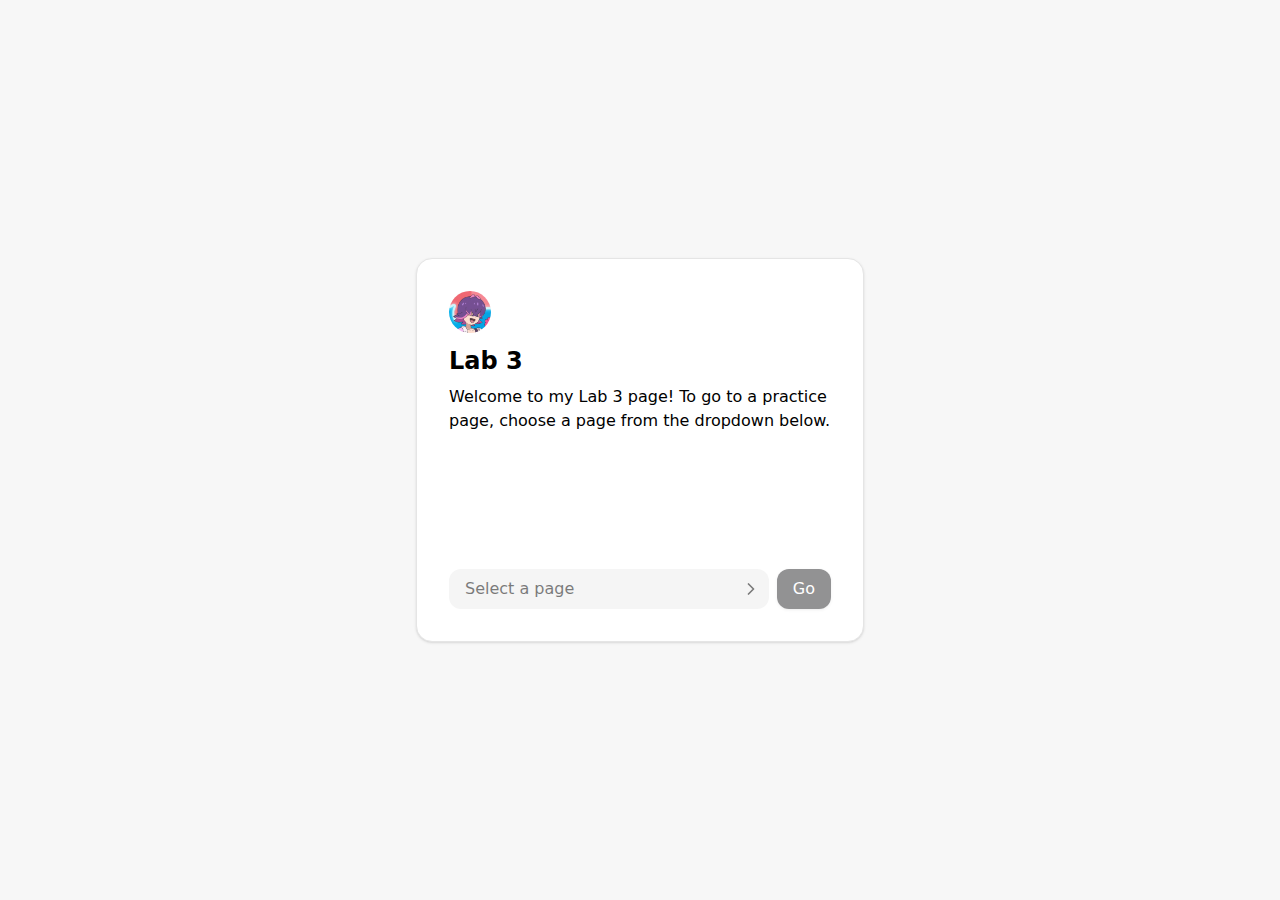
<file: index.html>
<html>

<head>
    <title>Lab 3</title>
    <link rel="stylesheet" href="index.css">
    <meta name="theme-color" content="#f5f5f5" media="(prefers-color-scheme: light)">
    <meta name="theme-color" content="#18181b" media="(prefers-color-scheme: dark)">
</head>

<body class="tr-off">
    <div id="card" class="tr-off">
        <div id="card-content">
            <div id="card-header">
                <img src="assets/icon.png" id="icon">
                <div id="card-header-text">
                    <h2 class="text-2xl tr-off font-semibold">Lab 3</h2>
                    <p class="tr-off">Welcome to my Lab 3 page! To go to a practice page, choose a page from the dropdown below.</p>
                </div>
            </div>
            <div id="page-select">
                <div style="width: 100%; display: flex; position: relative; flex-direction: column;">
                    <button class="dropdown tr-off" id="page-dropdown">
                        <p class="dropdown-text tr-off">Select a page</p>
                        <svg width="20" height="24" style="opacity: 0.5;" viewBox="0 0 24 24" fill="none" id="dropdown-icon"
                            xmlns="http://www.w3.org/2000/svg">
                            <path d="M9 18L15 12L9 6" stroke="currentColor" stroke-width="2" stroke-linecap="round"
                                stroke-linejoin="round" />
                        </svg>
                    </button>

                    <div id="dropdown-content">
                        <button class="dropdown-item transition-all" id="profile-selector" tabindex="0">Profile</button>
                        <button class="dropdown-item transition-all" id="css-controls-selector" tabindex="0">CSS Controls</button>
                        <button class="dropdown-item transition-all" id="password-selector" tabindex="0">Password Verification</button>
                        <button class="dropdown-item transition-all" id="mult-selector" tabindex="0">Multiplication Table</button>
                    </div>
                </div>
                <button id="go-button" disabled class="tr-off">Go</button>
            </div>
        </div>
    </div>

    <script src="index.js"></script>
</body>

</html>
</file>
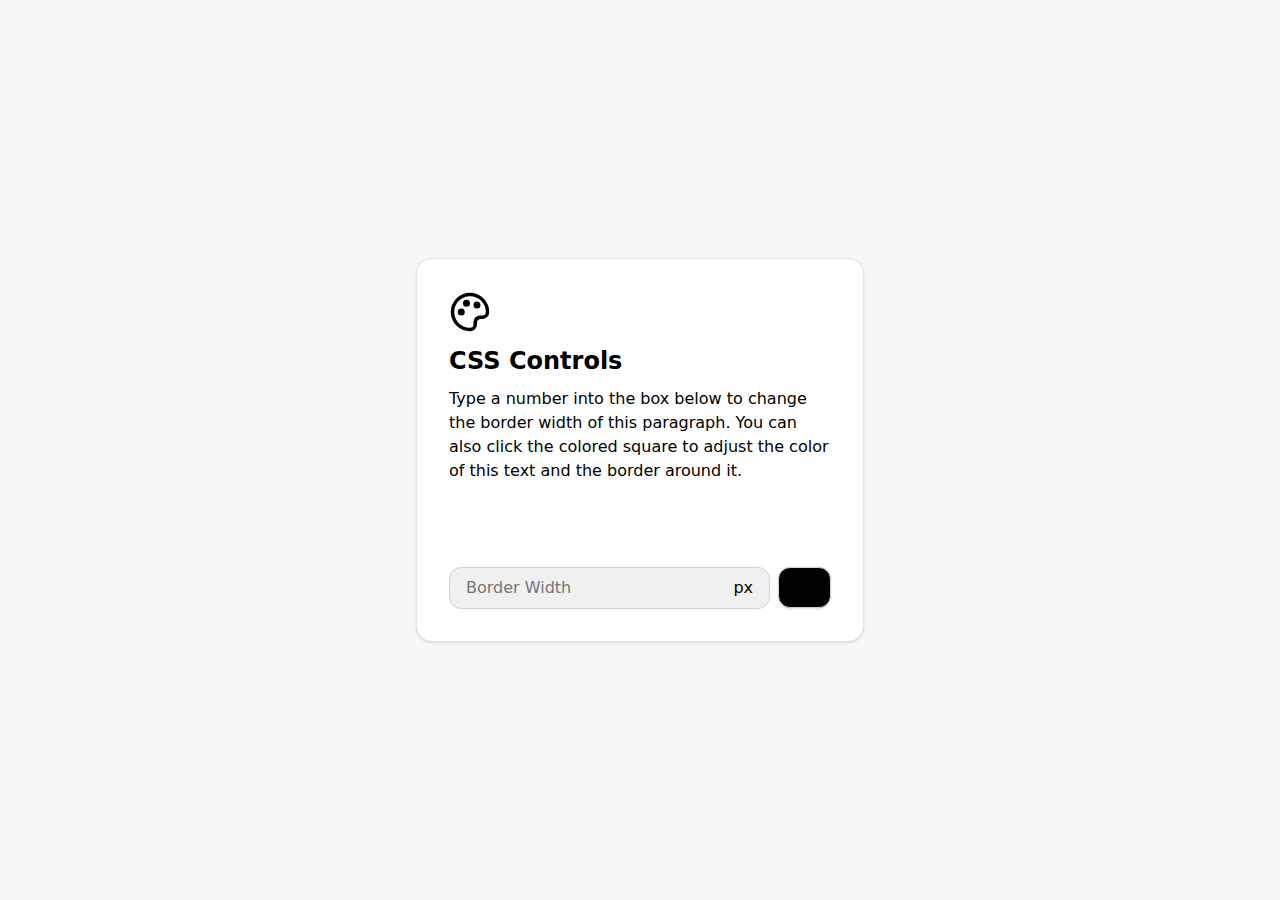
<file: css-controls/index.html>
<html>

<head>
    <title>CSS Controls &bull; Lab 3</title>
    <link rel="stylesheet" href="css-controls.css">
    <meta name="theme-color" content="#f5f5f5" media="(prefers-color-scheme: light)">
    <meta name="theme-color" content="#18181b" media="(prefers-color-scheme: dark)">
</head>

<body class="tr-off">
    <div id="card" class="tr-off">
        <div id="card-content">
            <div id="card-header">
                <svg id="palette" width="42" height="42" id='icon' class='tr-off' viewBox="0 0 24 24" fill="none" xmlns="http://www.w3.org/2000/svg">
                    <path
                        d="M2 12C2 17.5228 6.47715 22 12 22C13.6569 22 15 20.6569 15 19V18.5C15 18.0356 15 17.8034 15.0257 17.6084C15.2029 16.2622 16.2622 15.2029 17.6084 15.0257C17.8034 15 18.0356 15 18.5 15H19C20.6569 15 22 13.6569 22 12C22 6.47715 17.5228 2 12 2C6.47715 2 2 6.47715 2 12Z"
                        stroke="currentColor" stroke-width="2" stroke-linecap="round" stroke-linejoin="round" />
                    <path
                        d="M7 13C7.55228 13 8 12.5523 8 12C8 11.4477 7.55228 11 7 11C6.44772 11 6 11.4477 6 12C6 12.5523 6.44772 13 7 13Z"
                        stroke="currentColor" stroke-width="2" stroke-linecap="round" stroke-linejoin="round" />
                    <path
                        d="M16 9C16.5523 9 17 8.55228 17 8C17 7.44772 16.5523 7 16 7C15.4477 7 15 7.44772 15 8C15 8.55228 15.4477 9 16 9Z"
                        stroke="currentColor" stroke-width="2" stroke-linecap="round" stroke-linejoin="round" />
                    <path
                        d="M10 8C10.5523 8 11 7.55228 11 7C11 6.44772 10.5523 6 10 6C9.44772 6 9 6.44772 9 7C9 7.55228 9.44772 8 10 8Z"
                        stroke="currentColor" stroke-width="2" stroke-linecap="round" stroke-linejoin="round" />
                </svg>
                <div id="card-header-text">
                    <h2 class="text-2xl tr-off font-semibold">CSS Controls</h2>
                    <p class="tr-off" id="target-paragraph">Type a number into the box below to change the border width of this paragraph. You can also click the colored square to adjust the color of this text and the border around it.</p>
                </div>
            </div>
            <div id="css-form">
                <div class="text-field tr-off" id="border-width-wrapper">
                    <input type="number" id="border-text-field" placeholder="Border Width" class="tr-off" autocomplete="off">
                    <p class="select-none tr-off" id="picker-px-label">px</p>
                </div>
                <!-- it is nearly impossible to style input[type=color]. -->
                <!-- i tried and it nearly killed me. -->
                <!-- so, i'm just wrapping it in a div, making it invisible, and then using the containing div as the color picker -->
                <!-- clicking the div will dispatch a click to the input element, which will handle the actual consumption of color values. -->
                <div id="color-picker" class="tr-off">
                    <input type="color" id="color-input" value="#00000">
                </div>

            </div>
        </div>
    </div>
    <script src="css-controls.js"></script>
</body>

</html>
</file>
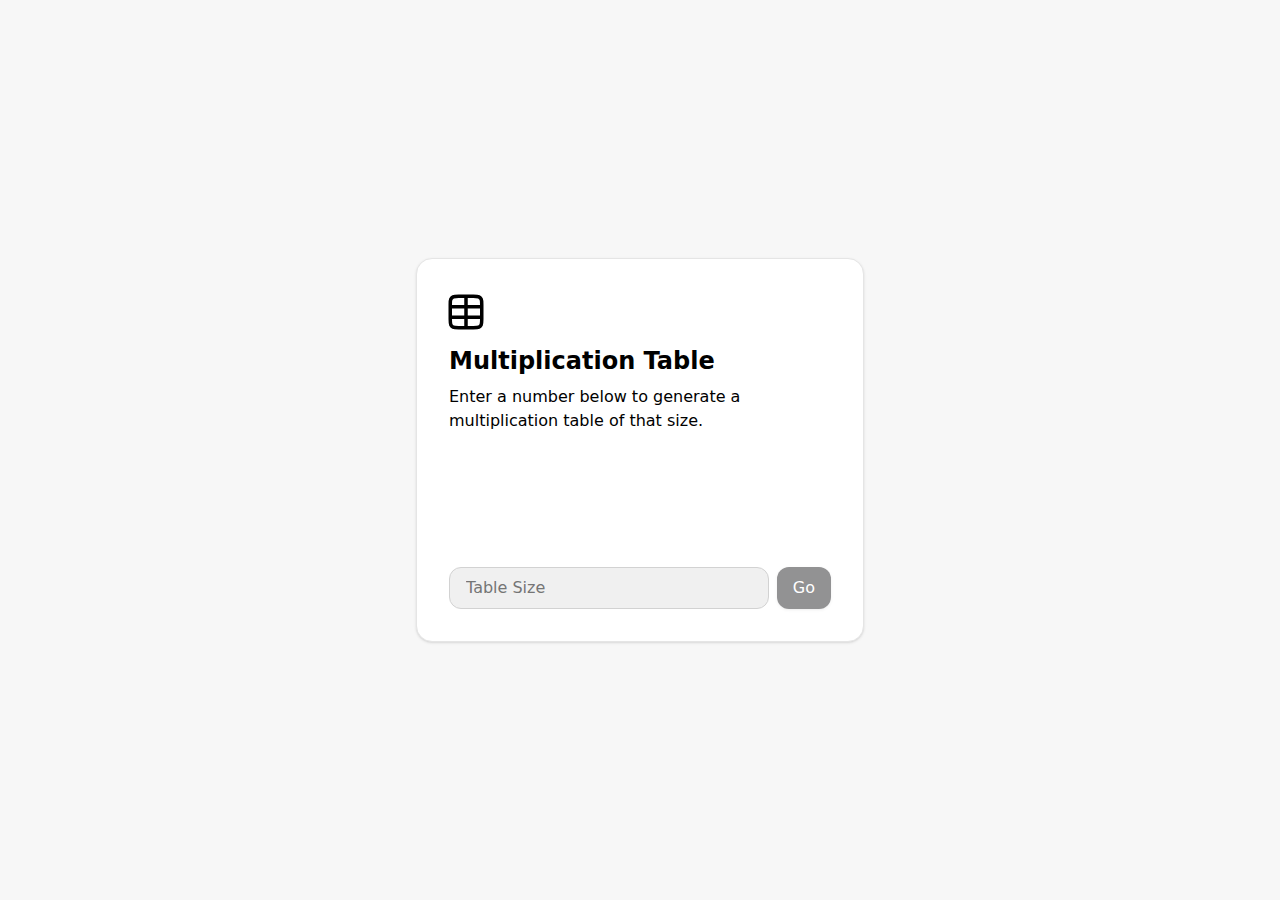
<file: mult/index.html>
<html>

<head>
    <title>Multiplication Table &bull; Lab 3</title>
    <link rel="stylesheet" href="index.css">
    <meta name="theme-color" content="#f5f5f5" media="(prefers-color-scheme: light)">
    <meta name="theme-color" content="#18181b" media="(prefers-color-scheme: dark)">
</head>

<body class="tr-off">
    <div id="card" class="tr-off">
        <div id="card-content">
            <div id="card-header">
                <svg width="42" height="42" viewBox="0 0 24 24" id="icon" class="tr-off" fill="none" xmlns="http://www.w3.org/2000/svg">
                    <path
                        d="M3 9H21M3 15H21M12 3V21M7.8 3H16.2C17.8802 3 18.7202 3 19.362 3.32698C19.9265 3.6146 20.3854 4.07354 20.673 4.63803C21 5.27976 21 6.11984 21 7.8V16.2C21 17.8802 21 18.7202 20.673 19.362C20.3854 19.9265 19.9265 20.3854 19.362 20.673C18.7202 21 17.8802 21 16.2 21H7.8C6.11984 21 5.27976 21 4.63803 20.673C4.07354 20.3854 3.6146 19.9265 3.32698 19.362C3 18.7202 3 17.8802 3 16.2V7.8C3 6.11984 3 5.27976 3.32698 4.63803C3.6146 4.07354 4.07354 3.6146 4.63803 3.32698C5.27976 3 6.11984 3 7.8 3Z"
                        stroke="currentColor" stroke-width="2" stroke-linecap="round" stroke-linejoin="round" />
                </svg>
                <div id="card-header-text">
                    <h2 class="text-2xl tr-off font-semibold">Multiplication Table</h2>
                    <p class="tr-off">Enter a number below to generate a multiplication table of that size.</p>
                </div>
            </div>
            <div id="mult-form">
                <input type="number" id="mult-input" class="tr-off text-field" placeholder="Table Size">
                <button id="go-button" disabled class="tr-off">Go</button>
            </div>
        </div>
    </div>

    <script src="index.js"></script>
</body>

</html>
</file>
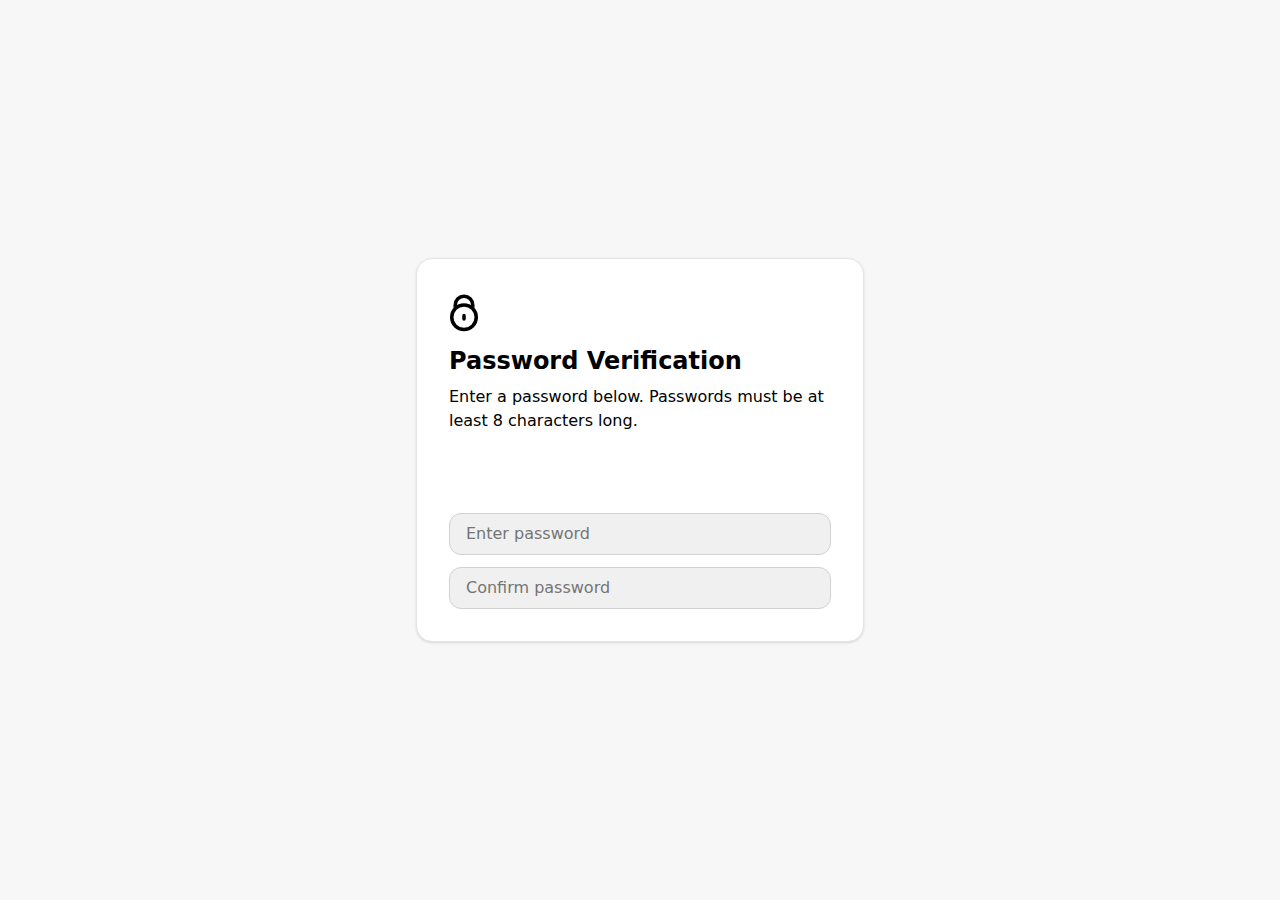
<file: password/index.html>
<html>

<head>
    <title>Password Verification &bull; Lab 3</title>
    <link rel="stylesheet" href="password.css">
    <meta name="theme-color" content="#f5f5f5" media="(prefers-color-scheme: light)">
    <meta name="theme-color" content="#18181b" media="(prefers-color-scheme: dark)">
</head>

<body class="tr-off">
    <div id="card" class="tr-off">
        <div id="card-content">
            <div id="card-header">
                <svg width="42" height="42" id='icon' class='tr-off' viewBox="0 0 24 24" fill="none" xmlns="http://www.w3.org/2000/svg">
                    <path
                        d="M7.10102 10H7V8C7 5.23858 9.23858 3 12 3C14.7614 3 17 5.23858 17 8V10H16.899M12 14V16M19 15C19 18.866 15.866 22 12 22C8.13401 22 5 18.866 5 15C5 11.134 8.13401 8 12 8C15.866 8 19 11.134 19 15Z"
                        stroke="currentColor" stroke-width="2" stroke-linecap="round" stroke-linejoin="round" />
                </svg>
                <div id="card-header-text">
                    <h2 class="text-2xl tr-off font-semibold">Password Verification</h2>
                    <p class="tr-off">Enter a password below. Passwords must be at least 8 characters long.</p>
                </div>
            </div>
            <div id="password-form">
                <p id="password-status-text" class="hidden"></p>
                <div id="password-fields">
                    <input type="password" id="password" placeholder="Enter password" class="tr-off password-field"
                        autocomplete="off">
                    <input type="password" id="confirm-password" placeholder="Confirm password"
                        class="tr-off password-field" autocomplete="off">
                </div>
            </div>
        </div>
    </div>

    <script src="password.js"></script>
</body>

</html>
</file>
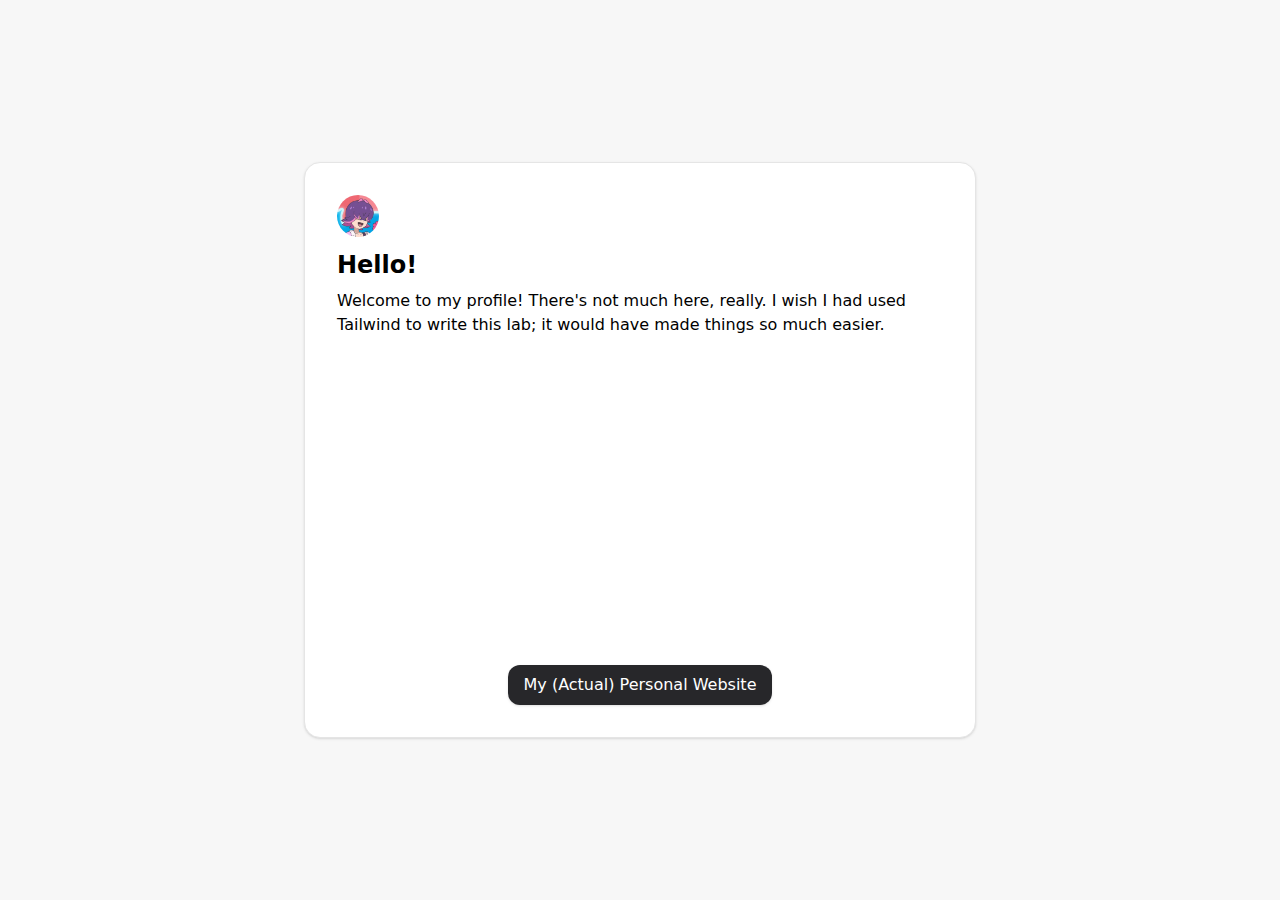
<file: profile/index.html>
<html>

<head>
    <title>Profile &bull; Lab 3</title>
    <link rel="stylesheet" href="index.css">
    <meta name="theme-color" content="#f5f5f5" media="(prefers-color-scheme: light)">
    <meta name="theme-color" content="#18181b" media="(prefers-color-scheme: dark)">
</head>

<body class="tr-off">
    <div id="card" class="tr-off">
        <div id="card-content">
            <div id="card-header">
                <img src="../assets/icon.png" id="icon">
                <div id="card-header-text">
                    <h2 class="text-2xl tr-off font-semibold">Hello!</h2>
                    <p class="tr-off">Welcome to my profile! There's not much here, really. I wish I had used Tailwind to write this lab; it would have made things so much easier.</p>
                </div>
            </div>
            <div id="card-lower-content">
                <iframe width="420" height="236" src="https://www.youtube.com/embed/sqK-jh4TDXo?si=hcbcCzrUvFzzFsx6" title="YouTube video player" class="yt-vid" frameborder="0" allow="accelerometer; autoplay; clipboard-write; encrypted-media; gyroscope; picture-in-picture; web-share" referrerpolicy="strict-origin-when-cross-origin" allowfullscreen></iframe>
                <a href="https://solarphlare.com" id="personal-anchor" class="tr-off">My (Actual) Personal Website</a>
            </div>
        </div>
    </div>
    <script src="index.js"></script>
</body>
</html>
</file>
<file: index.css>
@import url('https://fonts.googleapis.com/css2?family=Inter:ital,opsz,wght@0,14..32,100..900;1,14..32,100..900&display=swap');

*, *::before, *::after {
    box-sizing: border-box;
    margin: 0;
    padding: 0;
    font-family: system-ui, -apple-system, BlinkMacSystemFont, 'Inter', 'Segoe UI', Roboto, Oxygen, Ubuntu, Cantarell, 'Open Sans', 'Helvetica Neue', sans-serif;
}

html, body {
    background-color: rgb(245 245 245 / 0.6);
    width: 100%;
    height: 100%;
    display: flex;
    justify-content: center;
    align-items: center;
    line-height: 1.5;
    transition-property: background-color;
    transition-duration: 300ms;
    transition-timing-function: cubic-bezier(0.4, 0, 0.2, 1);
}

.tr-off {
    transition: none !important;
}

/* https://stackoverflow.com/a/45890842 */
button, input[type="submit"], input[type="reset"] {
    background: none;
    color: inherit;
    border: none;
    padding: 0;
    font: inherit;
    cursor: pointer;
    outline: inherit;
}

#card {
    background: white;
    box-shadow: 0 1px 3px 0 rgb(0 0 0 / 0.1), 0 1px 2px -1px rgb(0 0 0 / 0.1);
    border: solid #e5e5e5 0.5px;
    height: 24rem;
    width: 28rem;
    border-radius: 1rem;
    padding: 2rem;
    transition-property: border-color, background-color, box-shadow;
    transition-duration: 300ms;
    transition-timing-function: cubic-bezier(0.4, 0, 0.2, 1);
}

#card-content {
    display: flex;
    flex-direction: column;
    justify-content: space-between;
    height: 100%;
}

#card-header {
    display: flex;
    flex-direction: column;
    gap: 0.5rem;
}

#card-header-text {
    display: flex;
    flex-direction: column;
    gap: 0.5rem;
}

#card-header-text > h2, #card-header-text > p {
    transition-property: color;
    transition-duration: 300ms;
    transition-timing-function: cubic-bezier(0.4, 0, 0.2, 1);
}

#icon {
    margin-bottom: 0.25rem;
    border-radius: 100%;
    width: 2.625rem;
    height: 2.625rem;
    transition-property: scale, box-shadow;
    transition-duration: 200ms;
    transition-timing-function: cubic-bezier(0.4, 0, 0.2, 1);
    cursor: pointer;
}

#icon:hover {
    box-shadow: 0 1px 3px 0 rgb(0 0 0 / 0.1), 0 1px 2px -1px rgb(0 0 0 / 0.1);
    scale: 1.05;
}

#icon:active {
    scale: 0.95;
}

.text-2xl {
    font-size: 1.5rem;
    line-height: 2rem;
}

.transition-all {
    transition-property: color, background-color, border-color, outline-color, text-decoration-color, fill, stroke, --tw-gradient-from, --tw-gradient-via, --tw-gradient-to, opacity, box-shadow, transform, translate, scale, rotate, filter, -webkit-backdrop-filter, backdrop-filter, display, content-visibility, overlay, pointer-events;
    transition-duration: 300ms;
    transition-timing-function: cubic-bezier(0.4, 0, 0.2, 1);
}

.font-semibold {
    font-weight: 600;
}

#page-select {
    display: flex;
    gap: 0.5rem;
}

.dropdown {
    flex: 1;
    background-color: #f5f5f5;
    padding: 0.5rem 0.5rem 0.5rem 1rem;
    border-radius: 0.75rem;
    display: flex;
    justify-content: space-between;
    cursor: pointer;
    transition-property: background-color;
    transition-duration: 300ms;
    transition-timing-function: cubic-bezier(0.4, 0, 0.2, 1);
}

#dropdown-content {
    display: none;
    position: absolute;
    flex-direction: column;
    margin-top: 3rem;
    z-index: 1;
    width: 100%;
    border-radius: 0.75rem;
    background-color: white;
    padding: 0.75rem 0;
    box-shadow: 0 1px 3px 0 rgb(0 0 0 / 0.1), 0 1px 2px -1px rgb(0 0 0 / 0.1);
    border: solid #e5e5e5 0.5px;
}

.dropdown-item {
    padding: 0.25rem 1rem;
    /* cursor: pointer; */
    width: 100%;
    text-align: left;
    user-select: none;
    -webkit-user-select: none;
}

.dropdown-item:hover {
    background-color: #f5f5f5;
}

.dropdown > .dropdown-text {
    opacity: 50%;
    display: inline-block;
    transition-property: background-color, color;
    transition-duration: 300ms;
    transition-timing-function: cubic-bezier(0.4, 0, 0.2, 1);
    user-select: none;
    -webkit-user-select: none;
}

#dropdown-icon {
    transition-duration: 300ms;
    transition-property: transform;
    transition-timing-function: cubic-bezier(0.4, 0, 0.2, 1);
    opacity: 50%;
}

#go-button {
    padding: 0.5rem 1rem;
    background-color: #27272a;
    cursor: pointer;
    color: white;
    border-radius: 0.75rem;
    box-shadow: 0 1px 3px 0 rgb(0 0 0 / 0.1), 0 1px 2px -1px rgb(0 0 0 / 0.1);
    transition-property: background-color, box-shadow, opacity, color;
    transition-duration: 300ms;
    transition-timing-function: cubic-bezier(0.4, 0, 0.2, 1);
    -webkit-user-select: none;
    user-select: none;
}

#go-button:hover {
    background-color: #3f3f46;
}

#go-button:disabled {
    opacity: 0.5;
    pointer-events: none;
    cursor: default;
}

@media (prefers-color-scheme: dark) {
    html, body {
        background-color: rgb(24 24 27);
        color: white;
    }

    #card {
        background: rgb(39 39 42);
        box-shadow: 0 1px 3px 0 #090909, 0 1px 2px -1px #090909;
        border: solid #404040 0.5px;
    }

    #go-button {
        color: black;
        background-color: #e4e4e7;
    }

    #go-button:hover {
        background-color: #a1a1aa;
    }

    .dropdown {
        color: white;
        background-color: #3f3f46;
    }

    #icon:hover {
        box-shadow: 0 1px 3px 0 rgb(200 200 200 / 0.1), 0 1px 2px -1px rgb(200 200 200 / 0.1);
    }

    #dropdown-content {
        background-color: #27272a;
        box-shadow: 0 1px 3px 0 #090909, 0 1px 2px -1px #090909;
        border: solid #404040 0.5px;
    }

    .dropdown-item:hover {
        background-color: #3f3f46;
    }
}
</file>
<file: css-controls/css-controls.css>
@import url('https://fonts.googleapis.com/css2?family=Inter:ital,opsz,wght@0,14..32,100..900;1,14..32,100..900&display=swap');

*, *::before, *::after {
    box-sizing: border-box;
    margin: 0;
    padding: 0;
    font-family: system-ui, -apple-system, BlinkMacSystemFont, 'Inter', 'Segoe UI', Roboto, Oxygen, Ubuntu, Cantarell, 'Open Sans', 'Helvetica Neue', sans-serif;
}

html, body {
    background-color: rgb(245 245 245 / 0.6);
    width: 100%;
    height: 100%;
    display: flex;
    justify-content: center;
    align-items: center;
    line-height: 1.5;
    transition-property: background-color;
    transition-duration: 300ms;
    transition-timing-function: cubic-bezier(0.4, 0, 0.2, 1);
}

.tr-off {
    transition: none !important;
}

/* https://stackoverflow.com/a/45890842 */
button, input {
    background: none;
    color: inherit;
    border: none;
    padding: 0;
    font: inherit;
    outline: inherit;
}

/* https://stackoverflow.com/a/22306944 */
input[type=number]::-webkit-inner-spin-button,
input[type=number]::-webkit-outer-spin-button {
    -webkit-appearance: none;
    -moz-appearance: none;
    appearance: none;
    margin: 0;
}

input[type=number] {
    -moz-appearance: textfield; /* Firefox */
    appearance: none;
}

#card {
    background: white;
    box-shadow: 0 1px 3px 0 rgb(0 0 0 / 0.1), 0 1px 2px -1px rgb(0 0 0 / 0.1);
    border: solid #e5e5e5 0.5px;
    height: 24rem;
    width: 28rem;
    border-radius: 1rem;
    padding: 2rem;
    transition-property: border-color, background-color, box-shadow;
    transition-duration: 300ms;
    transition-timing-function: cubic-bezier(0.4, 0, 0.2, 1);
    overflow: scroll;
}

#card-content {
    display: flex;
    flex-direction: column;
    justify-content: space-between;
    height: 100%;
    gap: 1rem;
}

#card-header {
    display: flex;
    flex-direction: column;
    gap: 0.5rem;
}

#card-header-text {
    display: flex;
    flex-direction: column;
    gap: 0.5rem;
}

#palette {
    transition-property: color;
    transition-duration: 300ms;
    transition-timing-function: cubic-bezier(0.4, 0, 0.2, 1);
    margin-bottom: 2px;
}

#card-header-text > h2, #card-header-text > p {
    transition-property: color, border, padding;
    transition-duration: 300ms;
    transition-timing-function: cubic-bezier(0.4, 0, 0.2, 1);
    border-radius: 0.75rem;
}

.font-semibold {
    font-weight: 600;
}

#css-form {
    width: 100%;
    display: flex;
    gap: 0.5rem;
}

.text-field {
    background-color: #f0f0f0;
    padding: 0.5rem 0.5rem 0.5rem 1rem;
    border-radius: 0.75rem;
    border-color: rgb(210 210 210);
    border-width: 0.5px;
    border-style: solid;
    transition-property: border-color, background-color, border-width;
    transition-duration: 300ms;
    transition-timing-function: cubic-bezier(0.4, 0, 0.2, 1);
    flex: 1;
}

#border-width-wrapper {
    display: flex;
    padding-right: 1rem;
    gap: 0.25rem;
}

#border-text-field {
    flex: 1;
}

#color-picker {
    border-radius: 0.75rem;
    background-color: black;
    border-color: rgb(210 210 210);
    border-width: 0.5px;
    border-style: solid;
    cursor: pointer;
    display: flex;
    justify-content: center;
    align-items: end;
    width: 3.3125rem;
    height: 2.5625rem; /* 41px */
    transition-property: border-color, background-color;
    transition-duration: 300ms;
    transition-timing-function: cubic-bezier(0.4, 0, 0.2, 1);
    box-shadow: 0 1px 3px 0 rgb(0 0 0 / 0.1), 0 1px 2px -1px rgb(0 0 0 / 0.1);
}

#color-input {
    width: 5px;
    height: 5px;
    z-index: -10;
}

#picker-px-label {
    transition-property: color;
    transition-duration: 300ms;
    transition-timing-function: cubic-bezier(0.4, 0, 0.2, 1);
}

.select-none {
    user-select: none;
    -webkit-user-select: none;
    cursor: default;
}

@media (prefers-color-scheme: dark) {
    html, body {
        background-color: rgb(24 24 27);
        color: white;
    }

    #card {
        background: rgb(39 39 42);
        box-shadow: 0 1px 3px 0 #090909, 0 1px 2px -1px #090909;
        border: solid #404040 0.5px;
    }

    .text-field {
        background-color: #3f3f46;
        border-width: 1px !important;
        border-color: rgb(83, 83, 102);
    }
}
</file>
<file: mult/index.css>
@import url('https://fonts.googleapis.com/css2?family=Inter:ital,opsz,wght@0,14..32,100..900;1,14..32,100..900&display=swap');

*, *::before, *::after {
    box-sizing: border-box;
    margin: 0;
    padding: 0;
    font-family: system-ui, -apple-system, BlinkMacSystemFont, 'Inter', 'Segoe UI', Roboto, Oxygen, Ubuntu, Cantarell, 'Open Sans', 'Helvetica Neue', sans-serif;
}

html, body {
    background-color: rgb(245 245 245 / 0.6);
    width: 100%;
    height: 100%;
    display: flex;
    justify-content: center;
    align-items: center;
    line-height: 1.5;
    transition-property: background-color;
    transition-duration: 300ms;
    transition-timing-function: cubic-bezier(0.4, 0, 0.2, 1);
}

.tr-off {
    transition: none !important;
}

/* https://stackoverflow.com/a/45890842 */
button, input {
    background: none;
    color: inherit;
    border: none;
    padding: 0;
    font: inherit;
    outline: inherit;
}

/* https://stackoverflow.com/a/22306944 */
input[type=number]::-webkit-inner-spin-button,
input[type=number]::-webkit-outer-spin-button {
    -webkit-appearance: none;
    -moz-appearance: none;
    appearance: none;
    margin: 0;
}

input[type=number] {
    -moz-appearance: textfield; /* Firefox */
    appearance: none;
}

#card {
    background: white;
    box-shadow: 0 1px 3px 0 rgb(0 0 0 / 0.1), 0 1px 2px -1px rgb(0 0 0 / 0.1);
    border: solid #e5e5e5 0.5px;
    height: 24rem;
    width: 28rem;
    border-radius: 1rem;
    padding: 2rem;
    transition-property: border-color, background-color, box-shadow;
    transition-duration: 300ms;
    transition-timing-function: cubic-bezier(0.4, 0, 0.2, 1);
}

#card-content {
    display: flex;
    flex-direction: column;
    justify-content: space-between;
    height: 100%;
}

#card-header {
    display: flex;
    flex-direction: column;
    gap: 0.5rem;
}

#card-header-text {
    display: flex;
    flex-direction: column;
    gap: 0.5rem;
}

#card-header-text > h2, #card-header-text > p {
    transition-property: color;
    transition-duration: 300ms;
    transition-timing-function: cubic-bezier(0.4, 0, 0.2, 1);
}

#icon {
    transition-property: color;
    transition-duration: 300ms;
    transition-timing-function: cubic-bezier(0.4, 0, 0.2, 1);
    margin-bottom: 4px;
    margin-left: -4px;
}

#go-button {
    padding: 0.5rem 1rem;
    background-color: #27272a;
    cursor: pointer;
    color: white;
    border-radius: 0.75rem;
    box-shadow: 0 1px 3px 0 rgb(0 0 0 / 0.1), 0 1px 2px -1px rgb(0 0 0 / 0.1);
    transition-property: background-color, box-shadow, opacity, color;
    transition-duration: 300ms;
    transition-timing-function: cubic-bezier(0.4, 0, 0.2, 1);
    -webkit-user-select: none;
    user-select: none;
}

#go-button:hover {
    background-color: #3f3f46;
}

#go-button:disabled {
    opacity: 0.5;
    pointer-events: none;
    cursor: default;
}

.text-2xl {
    font-size: 1.5rem;
    line-height: 2rem;
}

.font-semibold {
    font-weight: 600;
}

.text-field {
    background-color: #f0f0f0;
    padding: 0.5rem 0.5rem 0.5rem 1rem;
    border-radius: 0.75rem;
    border-color: rgb(210 210 210);
    border-width: 0.5px;
    border-style: solid;
    transition-property: border-color, background-color, border-width;
    transition-duration: 300ms;
    transition-timing-function: cubic-bezier(0.4, 0, 0.2, 1);
    flex: 1;
}

#mult-form {
    display: flex;
    gap: 0.5rem;
}

#mult-input {
    flex: 1;
}

@media (prefers-color-scheme: dark) {
    html, body {
        background-color: rgb(24 24 27);
        color: white;
    }

    #card {
        background: rgb(39 39 42);
        box-shadow: 0 1px 3px 0 #090909, 0 1px 2px -1px #090909;
        border: solid #404040 0.5px;
    }

    .text-field {
        background-color: #3f3f46;
        border-width: 1px !important;
        border-color: rgb(83, 83, 102);
    }

    #go-button {
        color: black;
        background-color: #e4e4e7;
    }

    #go-button:hover {
        background-color: #a1a1aa;
    }
}
</file>
<file: password/password.css>
@import url('https://fonts.googleapis.com/css2?family=Inter:ital,opsz,wght@0,14..32,100..900;1,14..32,100..900&display=swap');

*, *::before, *::after {
    box-sizing: border-box;
    margin: 0;
    padding: 0;
    font-family: system-ui, -apple-system, BlinkMacSystemFont, 'Inter', 'Segoe UI', Roboto, Oxygen, Ubuntu, Cantarell, 'Open Sans', 'Helvetica Neue', sans-serif;
}

html, body {
    background-color: rgb(245 245 245 / 0.6);
    width: 100%;
    height: 100%;
    display: flex;
    justify-content: center;
    align-items: center;
    line-height: 1.5;
    transition-property: background-color;
    transition-duration: 300ms;
    transition-timing-function: cubic-bezier(0.4, 0, 0.2, 1);
}

.tr-off {
    transition: none !important;
}

/* https://stackoverflow.com/a/45890842 */
button, input {
    background: none;
    color: inherit;
    border: none;
    padding: 0;
    font: inherit;
    outline: inherit;
}

#card {
    background: white;
    box-shadow: 0 1px 3px 0 rgb(0 0 0 / 0.1), 0 1px 2px -1px rgb(0 0 0 / 0.1);
    border: solid #e5e5e5 0.5px;
    height: 24rem;
    width: 28rem;
    border-radius: 1rem;
    padding: 2rem;
    transition-property: border-color, background-color, box-shadow;
    transition-duration: 300ms;
    transition-timing-function: cubic-bezier(0.4, 0, 0.2, 1);
}

#card-content {
    display: flex;
    flex-direction: column;
    justify-content: space-between;
    height: 100%;
}

#card-header {
    display: flex;
    flex-direction: column;
    gap: 0.5rem;
}

#card-header-text {
    display: flex;
    flex-direction: column;
    gap: 0.5rem;
}

#card-header-text > h2, #card-header-text > p {
    transition-property: color;
    transition-duration: 300ms;
    transition-timing-function: cubic-bezier(0.4, 0, 0.2, 1);
}

#icon {
    transition-property: color;
    transition-duration: 300ms;
    transition-timing-function: cubic-bezier(0.4, 0, 0.2, 1);
    margin-bottom: 4px;
    margin-left: -6px;
}

.text-2xl {
    font-size: 1.5rem;
    line-height: 2rem;
}

.font-semibold {
    font-weight: 600;
}

.transition-all {
    transition-property: color, background-color, border-color, outline-color, text-decoration-color, fill, stroke, --tw-gradient-from, --tw-gradient-via, --tw-gradient-to, opacity, box-shadow, transform, translate, scale, rotate, filter, -webkit-backdrop-filter, backdrop-filter, display, content-visibility, overlay, pointer-events;
    transition-duration: 300ms;
    transition-timing-function: cubic-bezier(0.4, 0, 0.2, 1);
}

#password-form {
    display: flex;
    flex-direction: column;
    gap: 0.25rem;
    width: 100%;
}

#password-status-text {
    margin-left: 0.5rem;
    font-size: small;
    transition-property: color, opacity;
    transition-duration: 200ms;
    transition-timing-function: cubic-bezier(0.4, 0, 0.2, 1);
    color: red;
}

#password-fields {
    display: flex;
    flex-direction: column;
    gap: 0.75rem;
    width: 100%;
}

.password-field {
    background-color: #f0f0f0;
    padding: 0.5rem 0.5rem 0.5rem 1rem;
    border-radius: 0.75rem;
    border-color: rgb(210 210 210);
    border-width: 0.5px;
    border-style: solid;
    transition-property: border-color, background-color, border-width;
    transition-duration: 300ms;
    transition-timing-function: cubic-bezier(0.4, 0, 0.2, 1);
}

.hidden {
    opacity: 0;
}

.password-invalid {
    border-color: red !important;
    border-width: 1px !important;
}

.password-status-text-valid {
    color: green !important;
}

@media (prefers-color-scheme: dark) {
    html, body {
        background-color: rgb(24 24 27);
        color: white;
    }

    #card {
        background: rgb(39 39 42);
        box-shadow: 0 1px 3px 0 #090909, 0 1px 2px -1px #090909;
        border: solid #404040 0.5px;
    }

    .password-field {
        background-color: #3f3f46;
        border-width: 1px !important;
        border-color: rgb(83, 83, 102);
    }
}
</file>
<file: profile/index.css>
@import url('https://fonts.googleapis.com/css2?family=Inter:ital,opsz,wght@0,14..32,100..900;1,14..32,100..900&display=swap');

*, *::before, *::after {
    box-sizing: border-box;
    margin: 0;
    padding: 0;
    font-family: system-ui, -apple-system, BlinkMacSystemFont, 'Inter', 'Segoe UI', Roboto, Oxygen, Ubuntu, Cantarell, 'Open Sans', 'Helvetica Neue', sans-serif;
}

html, body {
    background-color: rgb(245 245 245 / 0.6);
    width: 100%;
    height: 100%;
    display: flex;
    justify-content: center;
    align-items: center;
    line-height: 1.5;
    transition-property: background-color;
    transition-duration: 300ms;
    transition-timing-function: cubic-bezier(0.4, 0, 0.2, 1);
}

.tr-off {
    transition: none !important;
}

/* https://stackoverflow.com/a/45890842 */
button, input[type="submit"], input[type="reset"] {
    background: none;
    color: inherit;
    border: none;
    padding: 0;
    font: inherit;
    cursor: pointer;
    outline: inherit;
}

#card {
    background: white;
    box-shadow: 0 1px 3px 0 rgb(0 0 0 / 0.1), 0 1px 2px -1px rgb(0 0 0 / 0.1);
    border: solid #e5e5e5 0.5px;
    height: 36rem;
    width: 42rem;
    border-radius: 1rem;
    padding: 2rem;
    transition-property: border-color, background-color, box-shadow;
    transition-duration: 300ms;
    transition-timing-function: cubic-bezier(0.4, 0, 0.2, 1);
}

#card-content {
    display: flex;
    flex-direction: column;
    justify-content: space-between;
    height: 100%;
}

#card-header {
    display: flex;
    flex-direction: column;
    gap: 0.5rem;
}

#card-header-text {
    display: flex;
    flex-direction: column;
    gap: 0.5rem;
}

#card-header-text > h2, #card-header-text > p {
    transition-property: color;
    transition-duration: 300ms;
    transition-timing-function: cubic-bezier(0.4, 0, 0.2, 1);
}

#icon {
    margin-bottom: 0.25rem;
    border-radius: 100%;
    width: 2.625rem;
    height: 2.625rem;
    transition-property: scale, box-shadow;
    transition-duration: 150ms;
    transition-timing-function: cubic-bezier(0.4, 0, 0.2, 1);
}

#icon:hover {
    box-shadow: 0 1px 3px 0 rgb(0 0 0 / 0.1), 0 1px 2px -1px rgb(0 0 0 / 0.1);
    scale: 1.05;
}

#card-lower-content {
    align-self: center;
    display: flex;
    flex-direction: column;
    gap: 1rem;
    align-items: center;
}

a {
    text-decoration: none;
    color: inherit;
    transition-property: color, text-decoration;
    transition-duration: 200ms;
    transition-timing-function: cubic-bezier(0.4, 0, 0.2, 1);
}

a:visited {
    color: inherit;
}

.text-2xl {
    font-size: 1.5rem;
    line-height: 2rem;
}

.transition-all {
    transition-property: color, background-color, border-color, outline-color, text-decoration-color, fill, stroke, --tw-gradient-from, --tw-gradient-via, --tw-gradient-to, opacity, box-shadow, transform, translate, scale, rotate, filter, -webkit-backdrop-filter, backdrop-filter, display, content-visibility, overlay, pointer-events;
    transition-duration: 300ms;
    transition-timing-function: cubic-bezier(0.4, 0, 0.2, 1);
}

.font-semibold {
    font-weight: 600;
}

.yt-vid {
    border-radius: 0.75rem;
}

#personal-anchor {
    padding: 0.5rem 1rem;
    background-color: #27272a;
    color: white;
    border-radius: 0.75rem;
    transition-property: background-color, scale;
    transition-duration: 300ms;
    transition-timing-function: cubic-bezier(0.4, 0, 0.2, 1);
    box-shadow: 0 1px 3px 0 rgb(0 0 0 / 0.1), 0 1px 2px -1px rgb(0 0 0 / 0.1);
}

#personal-anchor:hover {
    transition-duration: 150ms;
    scale: 1.05;
}

#personal-anchor:active {
    transition-duration: 150ms;
    scale: 0.95;
}

@media (prefers-color-scheme: dark) {
    html, body {
        background-color: rgb(24 24 27);
        color: white;
    }

    #card {
        background: rgb(39 39 42);
        box-shadow: 0 1px 3px 0 #090909, 0 1px 2px -1px #090909;
        border: solid #404040 0.5px;
    }

    #personal-anchor {
        background-color: #e4e4e7;
        color: black;
    }
}
</file>
